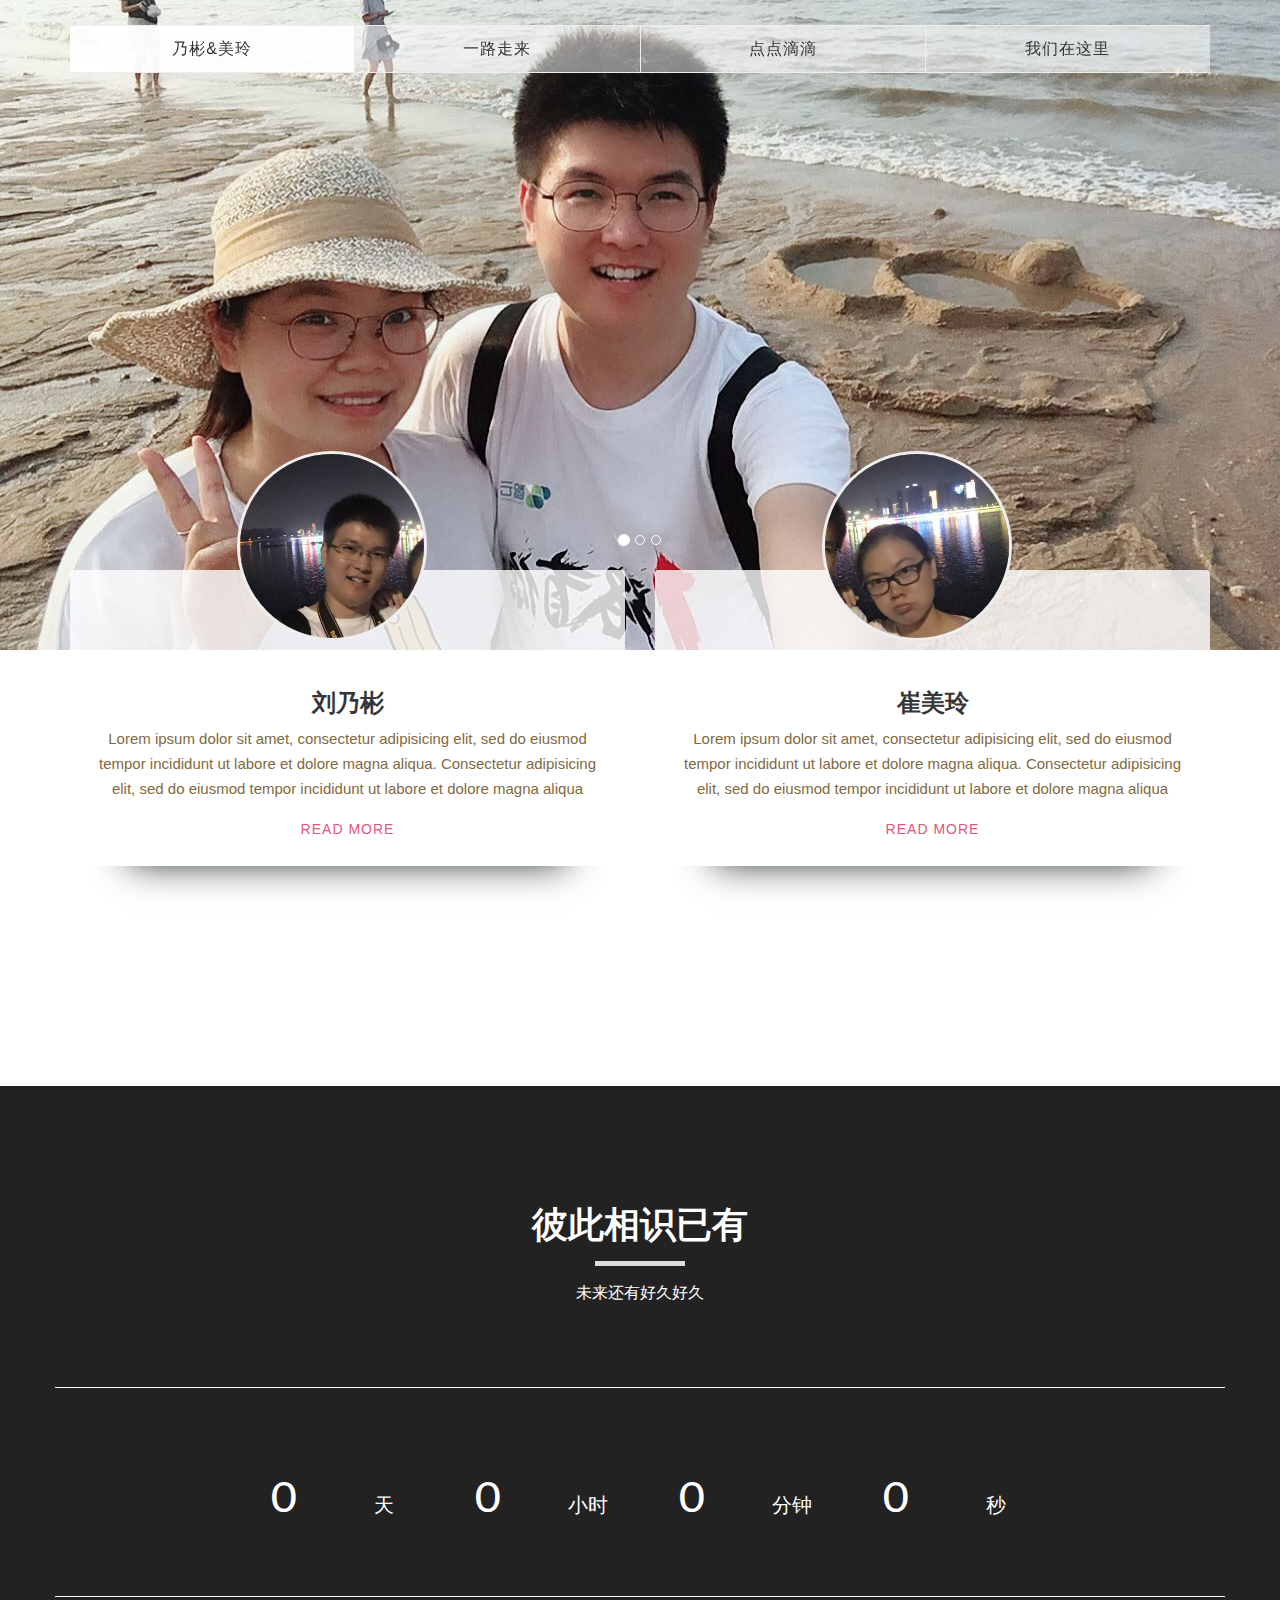
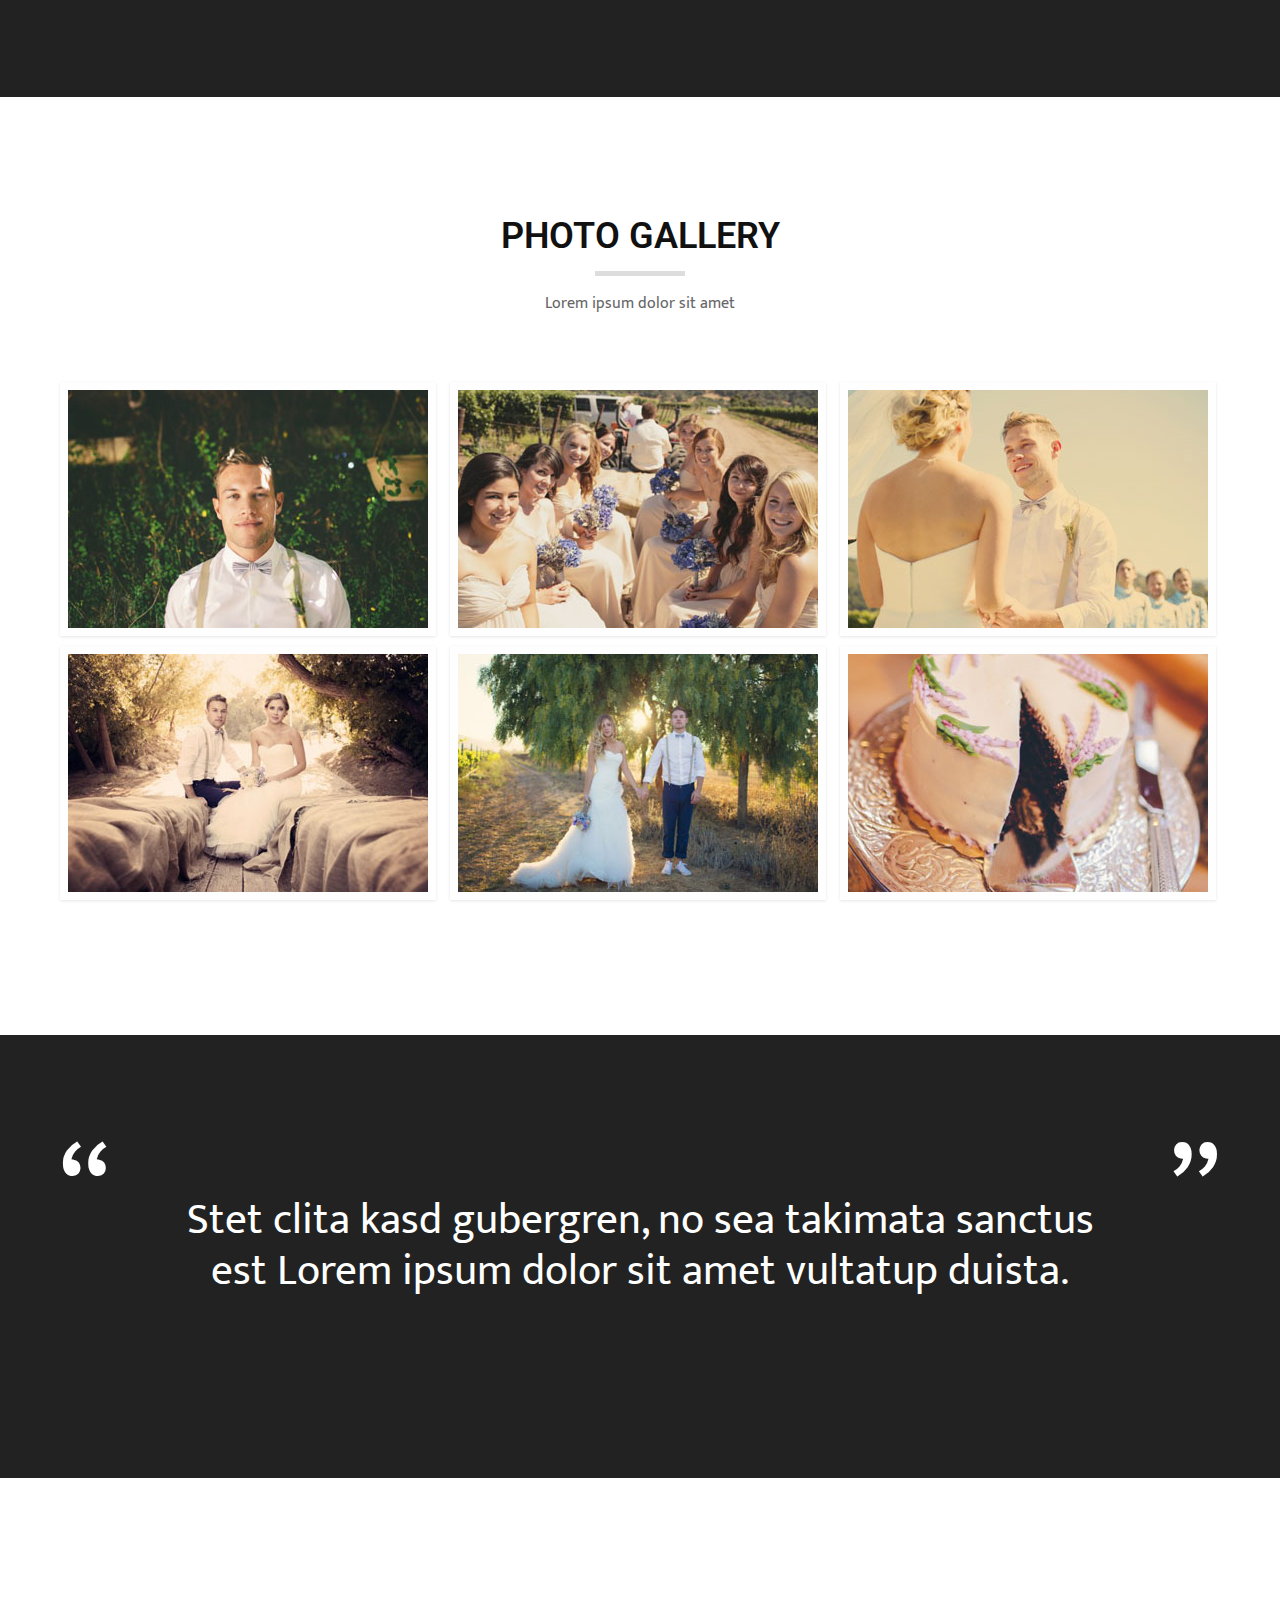
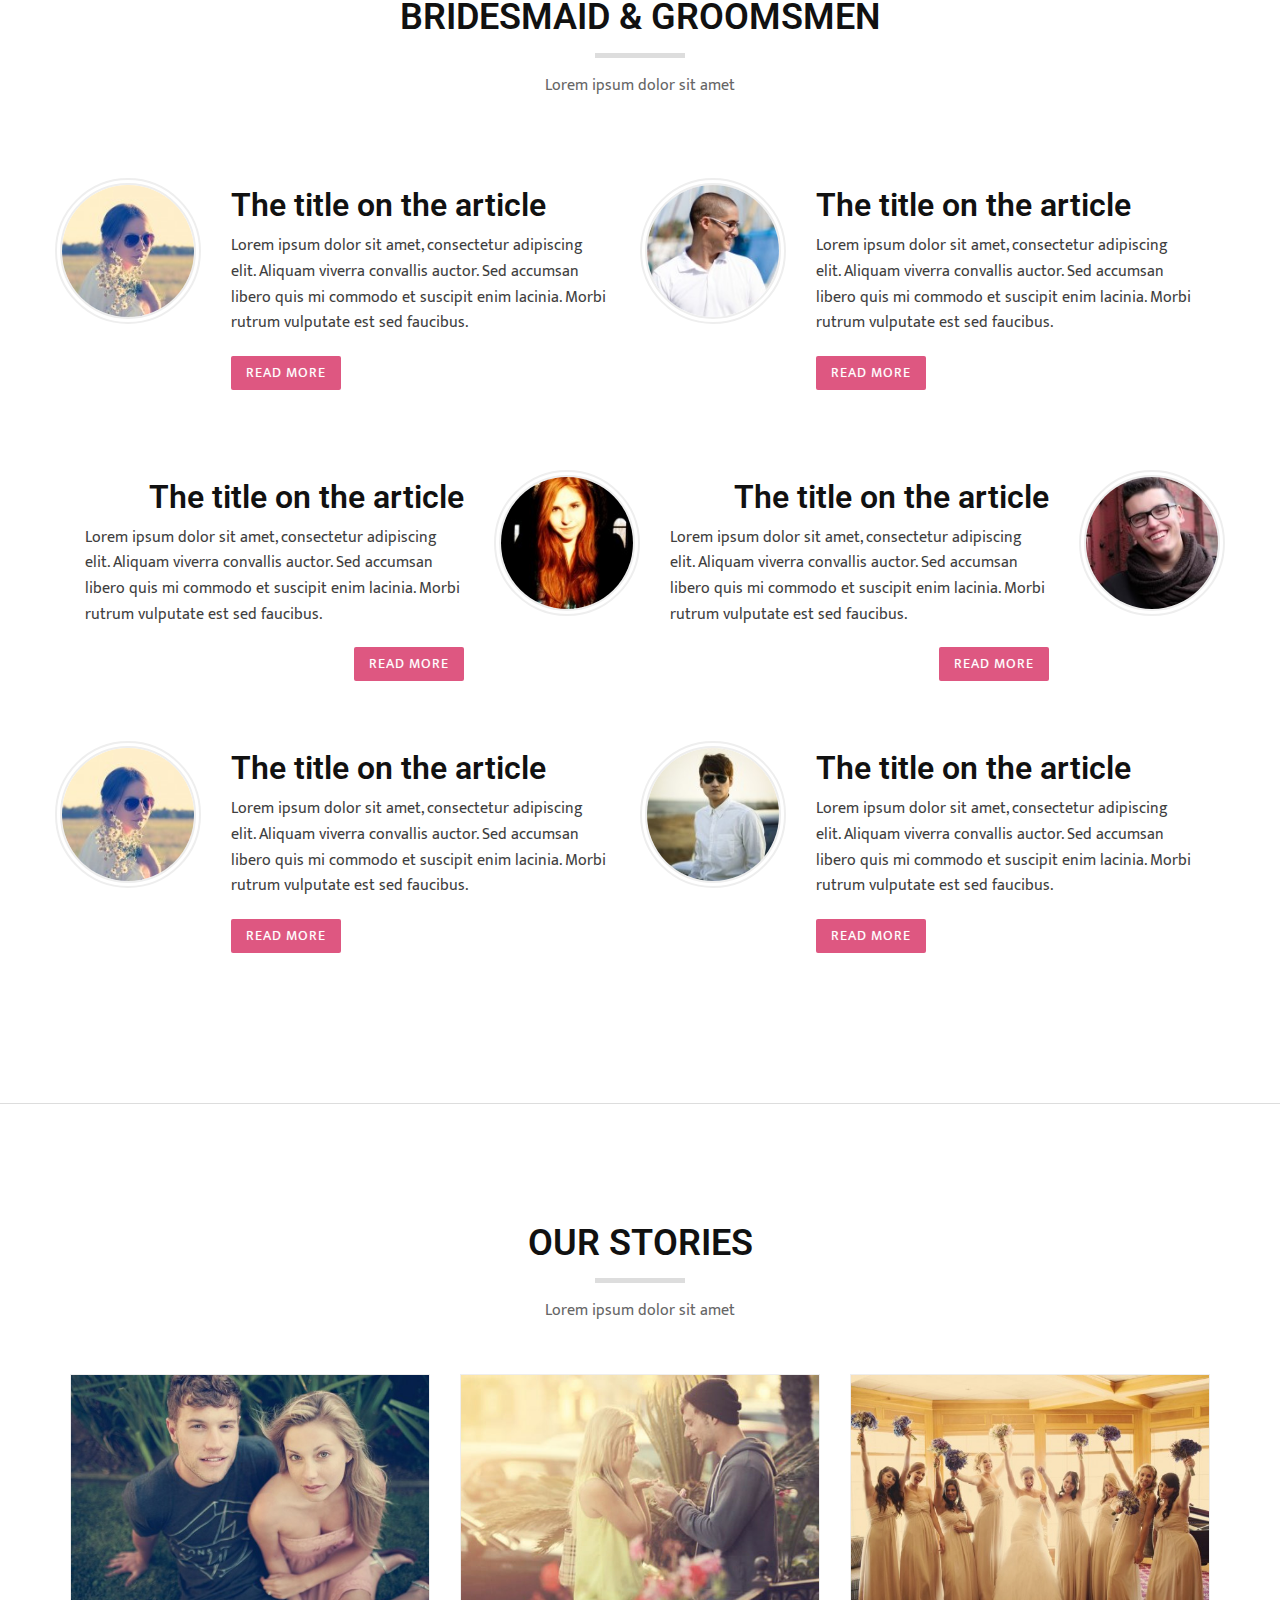
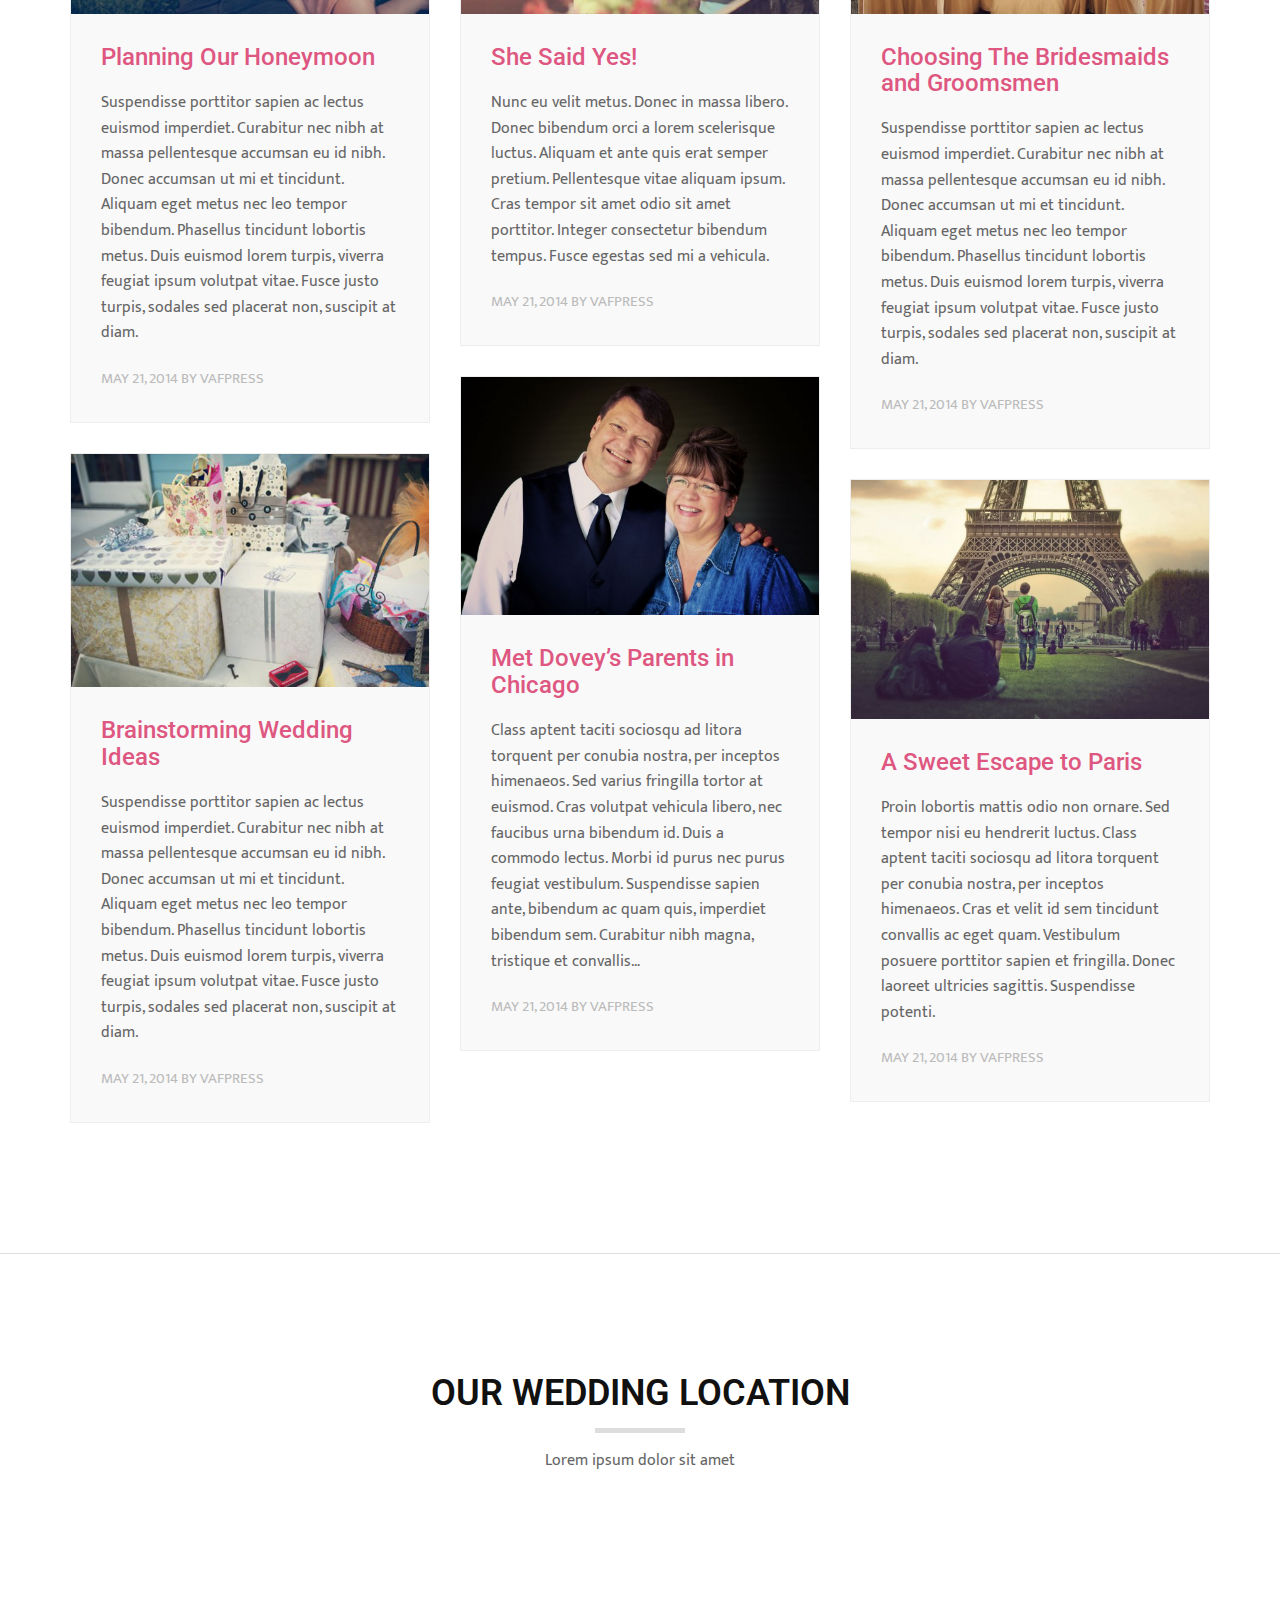
<file: we/hi/index.html>
<!DOCTYPE html>
<html lang="en">
<head>
    <meta charset="utf-8" />
    <meta http-equiv="X-UA-Compatible" content="IE=edge" />
    <meta name="viewport" content="width=device-width, initial-scale=1" />
    <meta name="description" content="">
	
    <title>LNB love CML</title>
	
    <!-- Bootstrap Core CSS -->
    <link href="css/bootstrap.min.css" rel="stylesheet" type="text/css">
	
	<!-- Custom CSS -->
    <link href="css/style.css" rel="stylesheet">
	<link rel="stylesheet" href="fonts/stylesheet.css">
	<link href="css/mb-comingsoon-iceberg.css" rel="stylesheet" />
	
	<!-- Custom Fonts -->
    <link href="font-awesome/css/font-awesome.min.css" rel="stylesheet" type="text/css">
	
	<!-- jQuery and Modernizr-->
	<script src="js/jquery-2.1.1.js"></script>
	<script src="js/modernizr.custom.97074.js"></script>

	
	<!-- HTML5 Shim and Respond.js IE8 support of HTML5 elements and media queries -->
    <!-- WARNING: Respond.js doesn't work if you view the page via file:// -->
    <!--[if lt IE 9]>
        <script src="js/html5shiv.js"></script>
        <script src="js/respond.min.js"></script>
    <![endif]-->
</head>

<body class="index-page">
	
	<!-- /////////////////////////////////////////Navigation -->
    <nav class="navbar navbar-default navbar-fixed-top">
        <div class="container">
            <!-- Brand and toggle get grouped for better mobile display -->
            <div class="navbar-header page-scroll">
                <button type="button" class="navbar-toggle" data-toggle="collapse" data-target="#bs-example-navbar-collapse-1">
                    <span class="sr-only">Toggle navigation</span>
                    <span class="icon-bar"></span>
                    <span class="icon-bar"></span>
                    <span class="icon-bar"></span>
                </button>
				<a class="navbar-brand page-scroll" href="#page-top">Your Wedding</a>
            </div>
			
            <!-- Collect the nav links, forms, and other content for toggling -->
            <div class="collapse navbar-collapse" id="bs-example-navbar-collapse-1">
                <ul class="nav nav-justified ">
                    <li class="hidden">
                        <a href="#page-top"></a>
                    </li>
                    <li class="active">
                        <a class="page-scroll" href="index.html">乃彬&amp;美玲</a>
                    </li>
                    <li>
                        <a class="page-scroll" href="archive.html">一路走来</a>
                    </li>
                    <li>
                        <a class="page-scroll" href="single.html">点点滴滴</a>
                    </li>
                    <li>
                        <a class="page-scroll" href="contact.html">我们在这里</a>
                    </li>
                </ul>
            </div>
            <!-- /.navbar-collapse -->
        </div>
        <!-- /.container-fluid -->
    </nav>
	<!-- Navigation -->
	
	<header>

		<!-- Carousel -->
    	<div id="carousel-example-generic" class="carousel slide" data-ride="carousel">
			<!-- Indicators -->
			<ol class="carousel-indicators">
			  	<li data-target="#carousel-example-generic" data-slide-to="0" class="active"></li>
			    <li data-target="#carousel-example-generic" data-slide-to="1"></li>
			    <li data-target="#carousel-example-generic" data-slide-to="2"></li>
			</ol>
			<!-- Wrapper for slides -->
			<div class="carousel-inner">
			    <div class="item active">
			    	<img src="images/ii0001.jpeg" alt="First slide">
			    </div>
			    <div class="item">
			    	<img src="images/ii0002.jpeg" alt="Second slide">
			    </div>
			    <div class="item">
			    	<img src="images/ii0007.jpeg" alt="Third slide">
			    </div>
			</div>
		</div><!-- /carousel -->

	</header>
	<!-- /////////////////////////////////////////Content -->
	<div id="page-content">
	
		<!-- ////////////Content Box 01 -->
		<section class="box-content box-1">
			<div class="container">
				<div class="row">
					<div class="col-sm-6 ">
						<div class="box-item">
							<a href="#"><img src="images/ii0004.jpeg" title="icon-name" class="img-circle"></a>
							<h3>刘乃彬</h3>
							<p>Lorem ipsum dolor sit amet, consectetur adipisicing elit, sed do eiusmod tempor incididunt ut labore et dolore magna aliqua. Consectetur adipisicing elit, sed do eiusmod tempor incididunt ut labore et dolore magna aliqua</p>
							<a class="btn btn-sm" href="#">Read More</a>
						</div>
			 		</div>
			 		<div class="col-sm-6 ">
						<div class="box-item">
							<a href="#"><img src="images/ii0005.jpeg" title="icon-name" class="img-circle"></a>
							<h3>崔美玲</h3>
							<p>Lorem ipsum dolor sit amet, consectetur adipisicing elit, sed do eiusmod tempor incididunt ut labore et dolore magna aliqua. Consectetur adipisicing elit, sed do eiusmod tempor incididunt ut labore et dolore magna aliqua</p>
							<a class="btn btn-sm" href="#">Read More</a>
						</div>
			 		</div>
				</div>
			</div>
		</section>
		
		<!-- ////////////Content Box 02 -->
		<section class="box-content box-2 box-style-1">
			<div class="container">
				<div class="row heading">
					 <div class="col-lg-12">	
	                    <h2>彼此相识已有</h2>
						<hr class="line">
                    	<div class="intro">未来还有好久好久</div>
	                </div>
				</div>
				<div class="row">
					<div class="box-item">
						<div class="centered text-center">
							<div id="meetday" class="number day">0</div><div class="unit">天</div>
							<div id="meethour" class="number hour">0</div><div class="unit">小时</div>
							<div id="meetminute" class="number minute">0</div><div class="unit">分钟</div>
							<div id="meetsecond" class="number second">0</div><div class="unit">秒</div>
						</div>
					</div>
				</div>
			</div>
		</section>
		
		<!-- ////////////Content Box 03 -->
		<section class="box-content box-3">
			<div class="container">
				<div class="row heading">
					<div class="col-lg-12">	
	                    <h2>PHOTO GALLERY</h2>
						<hr class="line">
                    	<div class="intro">Lorem ipsum dolor sit amet</div>
	                </div>
				</div>
				<div class="row box-item">
					<ul id="da-thumbs" class="da-thumbs">
						<li>
							<a href="#">
								<img src="images/4.jpg" />
								<div><span>Lorem ipsum dolor sit amet</span></div>
							</a>
						</li>
						<li>
							<a href="#">
								<img src="images/5.jpg" />
								<div><span>Consectetur adipisicing elit</span></div>
							</a>
						</li>
						<li>
							<a href="#">
								<img src="images/6.jpg" />
								<div><span>Tempor incididunt ut</span></div>
							</a>
						</li>
						<li>
							<a href="#">
								<img src="images/7.jpg" />
								<div><span>Sed do eiusmod tempor</span></div>
							</a>
						</li>
						<li>	
							<a href="#">
								<img src="images/8.jpg" />
								<div><span>Labore et dolore magna aliqua</span></div>
							</a>
						</li>
						<li>
							<a href="#">
								<img src="images/9.jpg" />
								<div><span>Eiusmod tempor incididunt ut</span></div>
							</a>
						</li>
						
					</ul>
				</div>
			</div>
		</section>
		
		<!-- ////////////Content Box 04 -->
		<section class="box-content box-4 box-style-2">
			<div class="container">
				<div class="row">
					<div class="box-item">
						<blockquote><p>Stet clita kasd gubergren, no sea takimata sanctus est Lorem ipsum dolor sit amet vultatup duista.</p></blockquote>
					</div>
				</div>
			</div>
		</section>
		
		<!-- ////////////Content Box 05 -->
		<section class="box-content box-5">
			<div class="container">
				<div class="row heading">
					<div class="col-lg-12">	
	                    <h2>BRIDESMAID & GROOMSMEN</h2>
						<hr class="line">
                    	<div class="intro">Lorem ipsum dolor sit amet</div>
	                </div>
				</div>
				<div class="row">
					<div class="col-md-6">
						<div class="row box-item">
							<div class="col-md-3 center">
								<img src="images/ava-1.jpg" class="img-circle"/>
							</div>
							<div class="col-md-9">
								<div class="wrapper">
									<h3>The title on the article</h3>
									<p>Lorem ipsum dolor sit amet, consectetur adipiscing elit. Aliquam viverra convallis auctor. Sed accumsan libero quis mi commodo et suscipit enim lacinia. Morbi rutrum vulputate est sed faucibus.</p>
									<a class="btn btn-skin" href="#">Read More</a>
								</div>
							</div>
						</div>
						<div class="row box-item">
							<div class="col-md-3 fix-right center">
								<img src="images/ava-3.jpg" class="img-circle"/>
							</div>
							<div class="col-md-9">
								<div class="wrapper">
									<h3 class="fix-right">The title on the article</h3>
									<p class="fix-right">Lorem ipsum dolor sit amet, consectetur adipiscing elit. Aliquam viverra convallis auctor. Sed accumsan libero quis mi commodo et suscipit enim lacinia. Morbi rutrum vulputate est sed faucibus.</p>
									<a class="btn btn-skin fix-right" href="#">Read More</a>
								</div>
							</div>
						</div>
						<div class="row box-item">
							<div class="col-md-3 center">
								<img src="images/ava-1.jpg" class="img-circle"/>
							</div>
							<div class="col-md-9">
								<div class="wrapper">
									<h3>The title on the article</h3>
									<p>Lorem ipsum dolor sit amet, consectetur adipiscing elit. Aliquam viverra convallis auctor. Sed accumsan libero quis mi commodo et suscipit enim lacinia. Morbi rutrum vulputate est sed faucibus.</p>
									<a class="btn btn-skin" href="#">Read More</a>
								</div>
							</div>
						</div>
					</div>
					<div class="col-md-6">
						<div class="row box-item">
							<div class="col-md-3 center">
								<img src="images/ava-2.jpg" class="img-circle"/>
							</div>
							<div class="col-md-9">
								<div class="wrapper">
									<h3>The title on the article</h3>
									<p>Lorem ipsum dolor sit amet, consectetur adipiscing elit. Aliquam viverra convallis auctor. Sed accumsan libero quis mi commodo et suscipit enim lacinia. Morbi rutrum vulputate est sed faucibus.</p>
									<a class="btn btn-skin" href="#">Read More</a>
								</div>
							</div>
						</div>
						<div class="row box-item">
							<div class="col-md-3 fix-right center">
								<img src="images/ava-4.jpg" class="img-circle"/>
							</div>
							<div class="col-md-9">
								<div class="wrapper">
									<h3 class="fix-right">The title on the article</h3>
									<p class="fix-right">Lorem ipsum dolor sit amet, consectetur adipiscing elit. Aliquam viverra convallis auctor. Sed accumsan libero quis mi commodo et suscipit enim lacinia. Morbi rutrum vulputate est sed faucibus.</p>
									<a class="btn btn-skin fix-right" href="#">Read More</a>
								</div>
							</div>
						</div>
						<div class="row box-item">
							<div class="col-md-3 center">
								<img src="images/ava-5.jpg" class="img-circle"/>
							</div>
							<div class="col-md-9">
								<div class="wrapper">
									<h3>The title on the article</h3>
									<p>Lorem ipsum dolor sit amet, consectetur adipiscing elit. Aliquam viverra convallis auctor. Sed accumsan libero quis mi commodo et suscipit enim lacinia. Morbi rutrum vulputate est sed faucibus.</p>
									<a class="btn btn-skin" href="#">Read More</a>
								</div>
							</div>
						</div>
					</div>
				</div>
			</div>
		</section>
		
		<!-- ////////////Content Box 06 -->
		<section class="box-content box-6">
			<div class="container">
				<div class="row heading">
					<div class="col-lg-12">	
	                    <h2>OUR STORIES</h2>
						<hr class="line">
                    	<div class="intro">Lorem ipsum dolor sit amet</div>
	                </div>
				</div>
				<div class="row">
					<div class="col-md-4">
						<div class="box-item">
							<img src="images/12.jpg" class="img-responsive"/>
							<div class="content">
								<h3>Planning Our Honeymoon</h3>
								<p>Suspendisse porttitor sapien ac lectus euismod imperdiet. Curabitur nec nibh at massa pellentesque accumsan eu id nibh. Donec accumsan ut mi et tincidunt. Aliquam eget metus nec leo tempor bibendum. Phasellus tincidunt lobortis metus. Duis euismod lorem turpis, viverra feugiat ipsum volutpat vitae. Fusce justo turpis, sodales sed placerat non, suscipit at diam.</p>
								<span>MAY 21, 2014 BY VAFPRESS</span>
							</div>
						</div>
						<div class="box-item">
							<img src="images/13.jpg" class="img-responsive"/>
							<div class="content">
								<h3>Brainstorming Wedding Ideas</h3>
								<p>Suspendisse porttitor sapien ac lectus euismod imperdiet. Curabitur nec nibh at massa pellentesque accumsan eu id nibh. Donec accumsan ut mi et tincidunt. Aliquam eget metus nec leo tempor bibendum. Phasellus tincidunt lobortis metus. Duis euismod lorem turpis, viverra feugiat ipsum volutpat vitae. Fusce justo turpis, sodales sed placerat non, suscipit at diam.</p>
								<span>MAY 21, 2014 BY VAFPRESS</span>
							</div>
						</div>
					</div>
					<div class="col-md-4">
						<div class="box-item">
							<img src="images/10.jpg" class="img-responsive"/>
							<div class="content">
								<h3>She Said Yes!</h3>
								<p>Nunc eu velit metus. Donec in massa libero. Donec bibendum orci a lorem scelerisque luctus. Aliquam et ante quis erat semper pretium. Pellentesque vitae aliquam ipsum. Cras tempor sit amet odio sit amet porttitor. Integer consectetur bibendum tempus. Fusce egestas sed mi a vehicula.</p>
								<span>MAY 21, 2014 BY VAFPRESS</span>
							</div>
						</div>
						<div class="box-item">
							<img src="images/11.jpg" class="img-responsive"/>
							<div class="content">
								<h3>Met Dovey’s Parents in Chicago</h3>
								<p>Class aptent taciti sociosqu ad litora torquent per conubia nostra, per inceptos himenaeos. Sed varius fringilla tortor at euismod. Cras volutpat vehicula libero, nec faucibus urna bibendum id. Duis a commodo lectus. Morbi id purus nec purus feugiat vestibulum. Suspendisse sapien ante, bibendum ac quam quis, imperdiet bibendum sem. Curabitur nibh magna, tristique et convallis…</p>
								<span>MAY 21, 2014 BY VAFPRESS</span>
							</div>
						</div>
					</div>
					<div class="col-md-4">
						<div class="box-item">
							<img src="images/14.jpg" class="img-responsive"/>
							<div class="content">
								<h3>Choosing The Bridesmaids and Groomsmen</h3>
								<p>Suspendisse porttitor sapien ac lectus euismod imperdiet. Curabitur nec nibh at massa pellentesque accumsan eu id nibh. Donec accumsan ut mi et tincidunt. Aliquam eget metus nec leo tempor bibendum. Phasellus tincidunt lobortis metus. Duis euismod lorem turpis, viverra feugiat ipsum volutpat vitae. Fusce justo turpis, sodales sed placerat non, suscipit at diam.</p>
								<span>MAY 21, 2014 BY VAFPRESS</span>
							</div>
						</div>
						<div class="box-item">
							<img src="images/15.jpg" class="img-responsive"/>
							<div class="content">
								<h3>A Sweet Escape to Paris</h3>
								<p>Proin lobortis mattis odio non ornare. Sed tempor nisi eu hendrerit luctus. Class aptent taciti sociosqu ad litora torquent per conubia nostra, per inceptos himenaeos. Cras et velit id sem tincidunt convallis ac eget quam. Vestibulum posuere porttitor sapien et fringilla. Donec laoreet ultricies sagittis. Suspendisse potenti.</p>
								<span>MAY 21, 2014 BY VAFPRESS</span>
							</div>
						</div>
					</div>
				</div>
			</div>
		</section>
		
		<!-- ////////////Content Box 07 -->
		<section class="box-content box-7">
			<div class="clearfix">
				<div class="heading">	
					<h2>OUR WEDDING LOCATION</h2>
					<hr class="line">
					<div class="intro">Lorem ipsum dolor sit amet</div>	                
				</div>
			</div>
		</section>
		
	</div>
	
	<footer>
		
	</footer>

    <!-- Core JavaScript Files -->  	 
    <script src="js/bootstrap.min.js"></script>

	<!-- Plugin JavaScript -->

	<script src="js/classie.js"></script>
	<script src="js/cbpAnimatedHeader.js"></script>
	<script src="js/main.js"></script>
	<!-- Countdown -->
    <script src="js/jquery.mb-comingsoon.min.js"></script>
    <script type="text/javascript">
        $(function () {
            $('#myCounter').mbComingsoon({ expiryDate: new Date(2016, 0, 1, 9, 30), speed:100 });
            setTimeout(function () {
                $(window).resize();
            }, 200);
        });
    </script>
	
	<!-- Img Hover -->
	<script type="text/javascript" src="js/jquery.hoverdir.js"></script>	
	<script type="text/javascript">
		$(function() {
		
			$(' #da-thumbs > li ').each( function() { $(this).hoverdir(); } );

		});
	</script>
	
</body>

</html>
</file>
<file: we/hi/css/style.css>
/* ==== Google font ==== */
@import url(http://fonts.googleapis.com/css?family=Roboto:400,300,700,900);
@import url('http://fonts.googleapis.com/css?family=Ek+Mukta:400,600,700');

/* ---------------------------------------------------------------------------- */
/* ------------------------------------Html-Body------------------------------- */
/* ---------------------------------------------------------------------------- */
body {font-family: 'Ek Mukta', sans-serif;color: #666;background-color: #fff;font-size: 16px;line-height: 1.6em;font-weight: 400;}
html, body {width:100%; padding:0; margin:0;}

/* ---------------------------------------------------------------------------- */
/* ---------------------------------------------------------------------------- */
/* ---------------------------------------------------------------------------- */
html { -webkit-text-size-adjust: none;}
.video embed,.video object,.video iframe { width: 100%;  height: auto;}
img{max-width:100%;	height: auto;width: auto\9; /* ie8 */}

h1 {font-size: 38px;}
h2 {font-size: 36px;}
h3 {font-size: 32px;}
h4 {font-size: 28px;}
h5 {font-size: 24px;}
h6 {font-size: 20px;}

h1,h2,h3,h4,h5,h6 {font-family: 'Roboto', sans-serif;font-weight: 600;color: #111;}

p {margin: 0 0 20px;}

a {
   color: #DE5781;
   -webkit-transition: all .2s ease-in-out;
   -moz-transition: all .2s ease-in-out;
   transition: all .2s ease-in-out;
}

a:hover,
a:focus {text-decoration: none;}

.center{text-align: center; margin: 0 auto;}
.f-right{float: right;}
.f-left{float: left;}
.t-right{text-align: right;}
.t-left{text-align: left;}

.post{}
.post:after, .post:before, article:after, article:before, section:after, section:before{clear: both; content: '\0020'; display: block; visibility: hidden; width: 0; height: 0;}

.clear{content: "\0020"; display: block; height: 0; clear: both; visibility: hidden; }
.clearfix:after, .clearfix:before{clear: both; content: '\0020'; display: block; visibility: hidden; width: 0; height: 0;}

/* --Line-- */
hr.line { margin: 15px auto; padding: 0; max-width: 90px;border: 0; border-top: solid 5px #ddd;text-align: center;}

/* --Page-- */
body.index-page {}
body.sub-page {padding-top: 30px;background-color: #F9F9F9;}
body.sub-page .logo {margin: 110px 0 80px;background: url(../images/bg.jpg) fixed; padding: 30px 0 50px;}

.copyrights{
	text-indent:-9999px;
	height:0;
	line-height:0;
	font-size:0;
	overflow:hidden;
}

/* ---------------------------------------------------------------------------- */
/* ----------------------------------Header////-------------------------------- */
/* ---------------------------------------------------------------------------- */
.navbar-default {border-color: transparent;background-color: #f1f1f1;}
.navbar-default .navbar-brand {font-family: Helvetica,Arial,cursive;color: #DE5781;display: none;}
.navbar-default .navbar-brand:hover,
.navbar-default .navbar-brand:focus,
.navbar-default .navbar-brand:active,
.navbar-default .navbar-brand.active {color: #DE5781;}

.navbar-default .navbar-collapse {border-color: rgba(255,255,255,.02);}

.navbar-default .navbar-toggle {border-color: #DE5781;background-color: #DE5781;}
.navbar-default .navbar-toggle:hover,
.navbar-default .navbar-toggle:focus {background-color: #DE5781;}

.navbar-default .nav li a {text-transform: uppercase;font-family: Helvetica,Arial,sans-serif;font-weight: 400;letter-spacing: 1px;color: #333;}
.navbar-default .nav li a:hover,
.navbar-default .nav li a:focus {outline: 0;color: #DE5781;}

.navbar-default .nav-justified{}
.navbar-default .nav-justified li {border-right: 1px solid #eee;border-top: 1px solid #eee;border-bottom: 1px solid #eee;background-color: rgba(255,255,255,0.5);}
.navbar-default .nav-justified li:last-child {border-right: none;}
.navbar-default .nav-justified li.active a {background-color: rgba(255,255,255,0.9);}

@media(min-width:768px) {
    .navbar-default {padding: 25px 0;border: 0;background-color: transparent;-webkit-transition: padding .3s;-moz-transition: padding .3s;transition: padding .3s;}
    .navbar-default.navbar-shrink {padding: 0px 0;background-color: #fff;}
    .navbar-default.navbar-shrink .navbar-brand {font-size: 1.5em;}
}
@media(max-width:768px) {
	.navbar-default .navbar-brand {display: block;}
}



/* Carousel Styles */
.carousel-inner img {width: 100%;max-height: 650px;}

.carousel-control {width: 0;}
.carousel-control.left,
.carousel-control.right {opacity: 1;filter: alpha(opacity=100);background-image: none;background-repeat: no-repeat;text-shadow: none;}
.carousel-control .glyphicon-chevron-left, 
.carousel-control .glyphicon-chevron-right, 
.carousel-control .icon-prev, 
.carousel-control .icon-next {position: absolute;top: 45%;z-index: 5;display: inline-block;}
.carousel-control .glyphicon-chevron-left,
.carousel-control .icon-prev {left: 30px;}
.carousel-control .glyphicon-chevron-right,
.carousel-control .icon-next {right: 30px;}
.carousel-control.left span:hover,
.carousel-control.right span:hover {opacity: .7;filter: alpha(opacity=70);}

.carousel-indicators .active {background-color: #fffffff;}
.carousel-indicators {bottom: 85px;}

.carousel-inner > .item {margin-left:0;margin-top:0;margin-bottom:0;padding-left: 0;width: 100%;height: auto;}
.carousel-inner > .item > img,
.carousel-inner > .item > a > img {display: block;max-width: 100%;height: auto;margin-left:0;padding-left: 0;}

/* Carousel Header Styles */
.header-text {position: absolute;top: 35%;left: 1.8%;right: auto;width: 96.66666666666666%;color: #fff;}

.logo {text-align: center;position: relative;}
.logo .and {font: italic 100px "Times New Roman", Georgia, serif;display: inline-block;line-height: 1;position: relative;top: 25px;color: #fff;}
.logo .name {color: #fff;font-family: "Montserrat", Helvetica, Arial, sans-serif;font-weight: 700;display: inline-block;margin: 0 2%;vertical-align: middle;font-size: 55px;text-transform: uppercase;}
.logo .name span {display: block;font-size: 30px;text-transform: none;margin-top: 20px;}

@media(max-width:768px) {.carousel-inner img {margin:30px 0 80px;}}

/* ---------------------------------------------------------------------------- */
/* -------------------------------------Content-------------------------------- */
/* ---------------------------------------------------------------------------- */
#page-content{}

/* ---HomePage--- */
.box-content {padding: 100px 0;}
.box-content .heading{margin-bottom: 50px; text-align: center;}
.box-content.box-style-1{background-attachment:fixed; background-image: url(../images/bg-1.jpg); background-color: #222;color:#fff;}
.box-content.box-style-2{background-attachment:fixed; background-image: url(../images/bg-2.jpg); background-color: #222;color:#fff;}

/* ---------------------------------------------------------------------------- */
/* -------------------------------------Box 1---------------------------------- */
/* ---------------------------------------------------------------------------- */
.box-content.box-1 {}
.box-content.box-1 .box-item{margin-bottom: 120px;float: left;text-align: center;font-family: 'Open Sans', sans-serif;
	border-radius: 4px;
	background-color: rgba(255, 255, 255, 0.8);
	padding: 100px 0 20px 0;
	margin-top: -180px;
	position: relative;
	-webkit-box-shadow: 0px 56px 36px -60px #121D12;
	-moz-box-shadow: 0px 56px 36px -60px #121D12;
	-o-box-shadow: 0px 56px 36px -60px #121D12;}
.box-content.box-1 .box-item h3{color: #363638;font-size:1.5em;text-transform:uppercase;}
.box-content.box-1 .box-item p{font-family: Arial, Helvetica, sans-serif;font-size: 15px;color:#816943;line-height: 25px;margin: 0.5em auto 0.8em auto;width: 90%;}
.box-content.box-1 img{ width: 190px; height: 190px; }

@media(min-width:768px) {.box-content.box-1 .box-item img{position:absolute; top:-40%;left:30%;border:3px solid #eee;}}

/* ---------------------------------------------------------------------------- */
/* -------------------------------------Box 2---------------------------------- */
/* ---------------------------------------------------------------------------- */
.box-content.box-2 {}
.box-content.box-2 h2{color:#fff;}
.box-content.box-2 .box-item {margin-top: 30px;border-bottom: 1px solid #fff;border-top: 1px solid #fff;padding: 60px 0px 40px 0px;color: #fff;}
.box-content.box-2 .number { margin: 0 auto; line-height: 100px; width: 100px; font-size: 48px; display: inline-block; height: 100px; }
.box-content.box-2 .unit { font-size: 20px; display: inline-block;  margin: 0 auto; line-height: 100px; width: 100px; height: 100px; }

/* ---------------------------------------------------------------------------- */
/* -------------------------------------Box 3---------------------------------- */
/* ---------------------------------------------------------------------------- */
.box-content.box-3 {}
.box-content.box-3 .box-item{margin-bottom: 20px; display: inline-block;}
.box-content.box-3 .da-thumbs {list-style: none;position: relative;margin: 10px auto;padding: 0;}
.box-content.box-3 .da-thumbs li {display:inline-block;margin: 5px;background: #fffeff;padding: 8px;position: relative;box-shadow: 0 1px 3px rgba(0,0,0,0.1);}
.box-content.box-3 .da-thumbs li a,
.box-content.box-3 .da-thumbs li a img {display: block;position: relative;}
.box-content.box-3 .da-thumbs li a {overflow: hidden;}
.box-content.box-3 .da-thumbs li a div {position: absolute;background: #333;background: rgba(0,0,0,0.7);width: 100%;height: 100%;}
.box-content.box-3 .da-thumbs li a div span {display: block;padding: 20px 0;margin: 80px 20px 20px 20px;text-transform: uppercase;font-weight: normal;color: rgba(255,255,255,0.9);text-shadow: 1px 1px 1px rgba(0,0,0,0.4);border-bottom: 1px solid rgba(255,255,255,0.5);box-shadow: 0 1px 0 rgba(0,0,0,0.1), 0 -10px 0 rgba(255,255,255,0.3);}

/* ---------------------------------------------------------------------------- */
/* -------------------------------------Box 4---------------------------------- */
/* ---------------------------------------------------------------------------- */
.box-content.box-4 {}
.box-content.box-4 .box-item{}
.box-content.box-4 blockquote {position: relative;padding: 60px 120px;text-align: center;font-size: 43px; border:none;line-height: 1.2;}
.box-content.box-4 blockquote:before, .box-content.box-4 blockquote:after {position: absolute;width: 60px;height: 60px;font-size: 130px;line-height: 1; }
.box-content.box-4 blockquote:before {top: 0;left: 0;content: "\201C"; }
.box-content.box-4 blockquote:after {top: 0;right: 0;content: "\201D"; }
@media only screen and (max-width: 1100px) {
 .box-content.box-4 blockquote {font-size: 30px; } 
 }
@media only screen and (max-width: 960px) {
 .box-content.box-4 blockquote {padding: 30px 60px;font-size: 22px; }
 .box-content.box-4 blockquote:before, .box-content.box-4 blockquote:after {width: 30px;height: 30px;font-size: 70px; } 
 }
@media only screen and (max-width: 690px) {
 .box-content.box-4 blockquote {padding: 10px 30px;font-size: 20px; }
 .box-content.box-4  blockquote:before, .box-content.box-4 blockquote:after {font-size: 35px; } 
 }

/* ---------------------------------------------------------------------------- */
/* -------------------------------------Box 5---------------------------------- */
/* ---------------------------------------------------------------------------- */
.box-content.box-5 {}
.box-content.box-5 .box-item{}
.box-content.box-5 .box-item {background: #ffffff; color: #3F3F3F; margin-bottom: 30px; }
.box-content.box-5 .box-item .wrapper{padding: 20px 30px; }
.box-content.box-5 .box-item img{border: none;margin-top: 30px;border: 7px double #eee; }
.box-content.box-5 .box-item div{padding: 0;}
.box-content.box-5 .fix-right {float: right;}

@media only screen and (max-width: 900px) {.box-content.box-5 .fix-right {float: none;}}
@media only screen and (max-width: 700px) {.box-content.box-5 .box-item {text-align: center;}}
/* ---------------------------------------------------------------------------- */
/* -------------------------------------Box 6---------------------------------- */
/* ---------------------------------------------------------------------------- */
.box-content.box-6 {border-bottom: 1px solid #DDD;border-top: 1px solid #DDD;}
.box-content.box-6 .box-item{background-color: #F9F9F9;margin-bottom: 30px;border: 1px solid #eee;} 
.box-content.box-6 .box-item .content{padding: 10px 30px 30px;} 
.box-content.box-6 .box-item .content h3{font-weight: 500;color: #DE5781;font-size: 24px;margin-bottom: 20px;} 
.box-content.box-6 .box-item .content span{color: #bbb;font-size: 15px;}
/* ---------------------------------------------------------------------------- */
/* -------------------------------------Box 7---------------------------------- */
/* ---------------------------------------------------------------------------- */
.box-content.box-7 {}
.box-content.box-7 .box-item{} 


/* ---------------------------------------------------------------------------- */
/* ---------------------------------MainContent-------------------------------- */
/* ---------------------------------------------------------------------------- */
#main-content {margin-bottom: 30px;}

article{background:#ffffff;padding: 10px 40px 20px;margin-bottom:30px;border-radius:4px;-webkit-border-radius:4px;-moz-border-radius:4px;}
article:after, article:before{clear: both; content: '\0020'; display: block; visibility: hidden; width: 0; height: 0;}
article a:hover {color: #333;}
article .info {margin: 5px 0 10px 0;}

article .art-header{padding: 5px 0px;}

article .art-content {}
article .art-content a{font-weight: bold;}

article .art-content ol {float: left;text-align: justify;margin: 10px 50px;font-size: 16px;list-style-type: circle;}

article .entry-title {line-height: 1;position: relative; width: 100%;font-size: 50px;margin: 10px 0 30px 0;}
article .entry-title h2{line-height: 1.2;font-size: 38px;}

article .excerpt {border-bottom: 1px dashed #aaa;border-top: 1px dashed #aaa;margin: 20px 0;}
article .excerpt p{color: #888;margin: 10px 0;}
article .dropcap {font-size: 70px;line-height: 70px;font-weight: 500;float: left;margin-right: 20px;}

/* ---------------------------------------------------------------------------- */
/* ---------------------------------Sidebar-------------------------------- */
/* ---------------------------------------------------------------------------- */
#sidebar{}

.widget{background: #fff;margin-bottom:30px;border-radius:4px;-webkit-border-radius:4px;-moz-border-radius:4px;padding: 10px 0;}
.widget:after, .widget:before{clear: both; content: '\0020'; display: block; visibility: hidden; width: 0; height: 0;}
.widget ul li{list-style:none;}
.widget .heading {border-bottom: 1px solid #ddd;text-align: center;padding: 10px;}
.widget .content {padding:20px 35px;}

.widget.wid-about {}

.widget.wid-tags {}
.widget.wid-tags ul a 
{ 
	float:left; 
	height:24px; 
	line-height:24px; 
	position:relative; 
	font-size:16px; 
	letter-spacing: 1px;
	margin-bottom:12px; 
	margin-left:12px; 
	background: #DE5781; 
	color:#fff; 
	text-decoration:none; 
	-moz-border-radius-bottomright:4px; 
	-webkit-border-bottom-right-radius:4px; 
	border-bottom-right-radius:4px; 
	-moz-border-radius-topright:4px; 
	-webkit-border-top-right-radius:4px; 
	border-top-right-radius:4px; 
	padding:0 10px 0 12px; 
} 
.widget.wid-tags ul a:before 
{ 
	content:""; 
	float:left; 
	position:absolute; 
	top:0; 
	left:-12px; 
	width:0; 
	height:0; 
	border-color:transparent #DE5781 transparent transparent; 
	border-style:solid; 
	border-width:12px 12px 12px 0; 
} 
.widget.wid-tags ul a:after 
{ 
	content:""; 
	position:absolute; 
	top:10px; 
	left:0; 
	float:left; 
	width:4px; 
	height:4px; 
	-moz-border-radius:2px; 
	-webkit-border-radius:2px; 
	border-radius:2px; 
	background:#fff; 
	-moz-box-shadow:-1px -1px 2px #DE5781; 
	-webkit-box-shadow:-1px -1px 2px #DE5781; 
	box-shadow:-1px -1px 2px #DE5781; 
} 
.widget.wid-tags ul a:hover {background:#555;} 
.widget.wid-tags ul a:hover:before {border-color:transparent #555 transparent transparent; -webkit-transition: all .2s ease-in-out;-moz-transition: all .2s ease-in-out;transition: all .2s ease-in-out;}

.widget.wid-archive {}
.widget.wid-archive select {margin: 5px 0;height: 40px;width: 100%;padding-left: 10px;font-family: "Noto Serif",serif;font-size: 16px; background-color: #e9e9e9;color: #777777;border: none;}

.widget.wid-gallery {}
.widget.wid-gallery img{margin-bottom: 30px;max-width: 100%;}

.widget.wid-links {}
.widget.wid-links  ul {padding-left:0;}
.widget.wid-links ul li { line-height: 2.8;border-bottom: 1px dashed #DDD;}

/* ---------------------------------------------------------------------------- */
/* ------------------------------------Footer---------------------------------- */
/* ---------------------------------------------------------------------------- */

footer {text-align: center;border-top: 1px solid #ddd;}
footer .copyright {color: #333333;font-size: 17px;letter-spacing:1px;margin-top: 10px;}
footer .wrap-footer {padding: 30px 50px 10px 50px;background-color: #ffffff;}

footer ul.social-buttons li a{display: block;width: 40px;height: 40px;border-radius: 50%;font-size: 20px;line-height: 40px;color: #ffffff;background-color: #DE5781;transition-duration: 0.3s;}
footer ul.social-buttons li a:hover, ul.social-buttons li a:focus, ul.social-buttons li a:active{background-color: #333333;}

footer ul.quicklinks {margin-top: 10px;}

/* ---------------------------------------------------------------------------- */
/* -------------------------------------Contact-------------------------------- */
/* ---------------------------------------------------------------------------- */
.contact h2{font-size: 34px; font-weight: 500;letter-spacing: 3px;padding-top: 20px ;text-align: center;}

#contact_form {padding:25px;}

#ff label {cursor:pointer;margin:px 0;display:block;font-weight:bold;}

#ff input {display:block;width:90%;border-radius:4px;-webkit-border-radius:4px;-moz-border-radius:4px; color:#000;	border:1px solid #5f5f5f;padding:10px;margin: 5px 0 25px 0;}

textarea {display:block;width:90%;height:200px; border-radius:4px;-webkit-border-radius:4px;-moz-border-radius:4px;background-color:#fff; color:#000;	border:1px solid #5f5f5f;padding:10px;margin: 5px 0 25px 0;}

#ff .sendButton {border: none;cursor:pointer;background-color: #DE5781;-webkit-border-radius:3px;-moz-border-radius:3px;border-radius:3px;;width:100px;color:#ffffff;}
#ff .sendButton:hover {opacity: 0.8;}

/* ---------------------------------------------------------------------------- */
/* ------------------------------------Button---------------------------------- */
/* ---------------------------------------------------------------------------- */
.btn {
	border-radius: 2px;
	position: relative;
	display: inline-block;
	outline: none;
	color: #DE5781;
	text-decoration: none;
	text-transform: uppercase;
	letter-spacing: 1px;
	font-weight: 400;	
	text-shadow: 0 0 1px rgba(255,255,255,0.3);
	font-size: 14px;
}
a.btn:focus{outline: 0;}

.btn-skin {color: #fff;background-color: #DE5781;min-width: 110px;}
.btn-skin:hover {color: #fff;background-color: #333;}
</file>
<file: we/hi/fonts/stylesheet.css>
/* Generated by Font Squirrel (http://www.fontsquirrel.com) on August 1, 2012 08:51:02 AM America/New_York */



@font-face {
    font-family: 'LeagueGothicRegular';
    src: url('League_Gothic-webfont.eot');
    src: url('League_Gothic-webfont.eot?#iefix') format('embedded-opentype'),
         url('League_Gothic-webfont.woff') format('woff'),
         url('League_Gothic-webfont.ttf') format('truetype'),
         url('League_Gothic-webfont.svg#LeagueGothicRegular') format('svg');
    font-weight: normal;
    font-style: normal;

}
</file>
<file: we/hi/css/mb-comingsoon-iceberg.css>
@import url(http://fonts.googleapis.com/css?family=Roboto:400,300,700,900);
.counter-group {display: inline-block;}

.counter-group:before,
.counter-group:after {
  content: " ";
  display: table;
}
.counter-group:after {
  clear: both;
}
.counter-block {
  float: left;
  margin-right: 20px;
}
.counter-block .counter {
  position: relative;
  width: 210px;
  height: 130px;
  overflow: hidden;
}
.counter-block .counter .number {
  padding: 2%;
  width: 48%;
  height: 100%;
  background-color: #fefefe;
  color: #333333;
  position: absolute;
  font-size: 100px;
  line-height: 130px;
  top: -10000px;
}
.counter-block .counter .number.tens {
  left: 0;
}
.counter-block .counter .number.units {
  left: 50%;
}
.counter-block .counter .number.hundreds {
  display: none;
}
.counter-block .counter .number.show {
  top: 0;
  z-index: 2;
}
.counter-block .counter .number.hidden-down {
  top: 100%;
}
.counter-block .counter .number.hidden-up {
  top: -100%;
  z-index: 100;
}
.counter-block .counter.with-hundreds {
  width: 300px;
}
.counter-block .counter.with-hundreds .number {
  width: 30.66%;
}
.counter-block .counter.with-hundreds .number.tens {
  left: 33.33%;
}
.counter-block .counter.with-hundreds .number.units {
  left: 66.66%;
}
.counter-block .counter.with-hundreds .number.hundreds {
  display: block;
  left: 0;
}
.counter-block .counter-caption {
  font-size: 150%;
  margin-top: 10px;
}
@media (max-width: 992px) {
  .counter-group {
    margin: 10px auto;
  }
  .counter-block {
    margin-right: 10px;
  }
  .counter-block .counter {
    width: 120px;
    height: 90px;
    overflow: hidden;
    font-weight: 700;
  }
  .counter-block .counter .number {
    font-size: 108px;
    line-height: 90px;
  }
  .counter-block .counter.with-hundreds {
    width: 180px;
  }
  .counter-block .counter-caption {
    font-size: 100%;
  }
}
@media (max-width: 768px) {
  .counter-group {
    margin: 0 auto;
  }
  .counter-block {
    margin-right: 8px;
  }
  .counter-block .counter {
    width: 96px;
    height: 80px;
  }
  .counter-block .counter .number {
    font-size: 86px;
    line-height: 72px;
  }
  .counter-block .counter.with-hundreds {
    width: 144px;
  }
  .counter-block .counter-caption {
    font-size: 85%;
  }
}
@media (max-width: 480px) {
  .counter-group {
    margin: 0 20px;
  }
  .counter-block .counter {
    width: 70px;
    height: 50px;
  }
  .counter-block .counter .number {
    font-size: 55px;
    line-height: 50px;
  }
  .counter-block .counter.with-hundreds {
    width: 92px;
  }
  .counter-block .counter-caption {
    font-size: 70%;
  }
}
</file>
